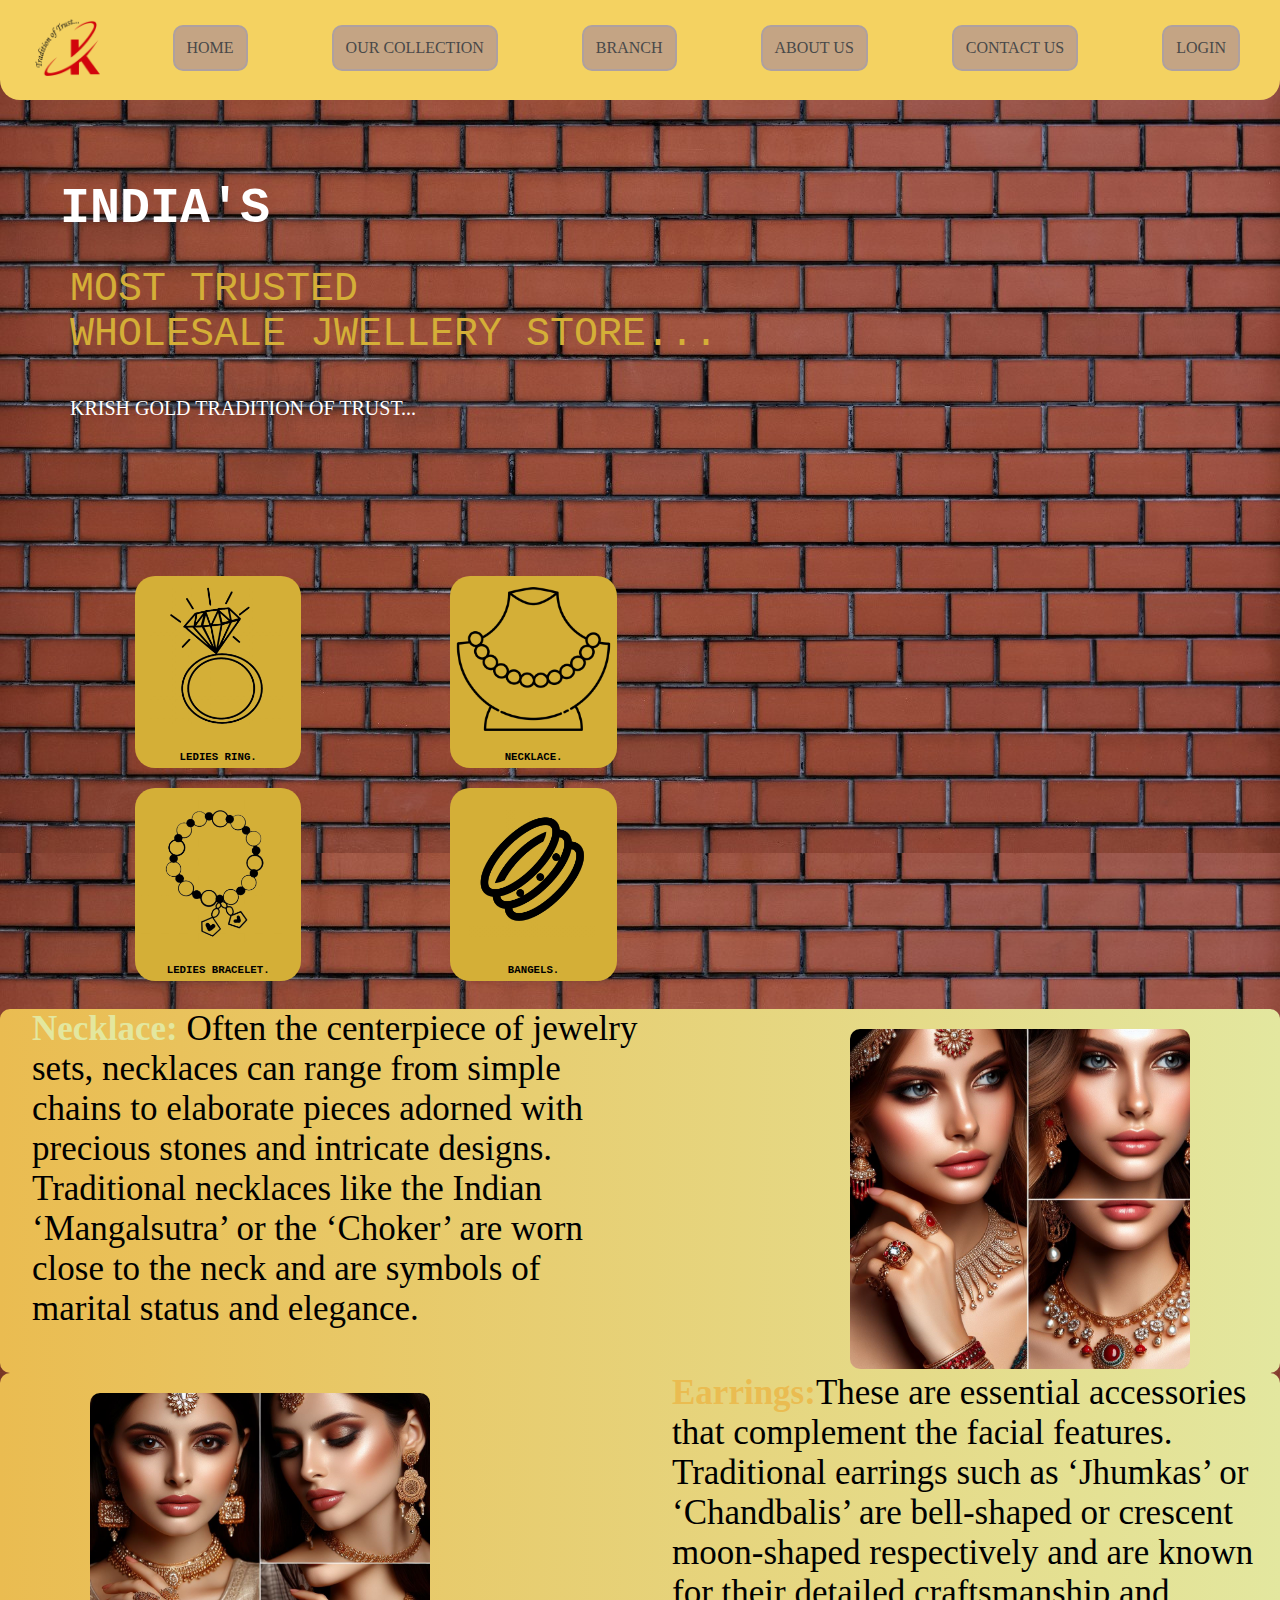
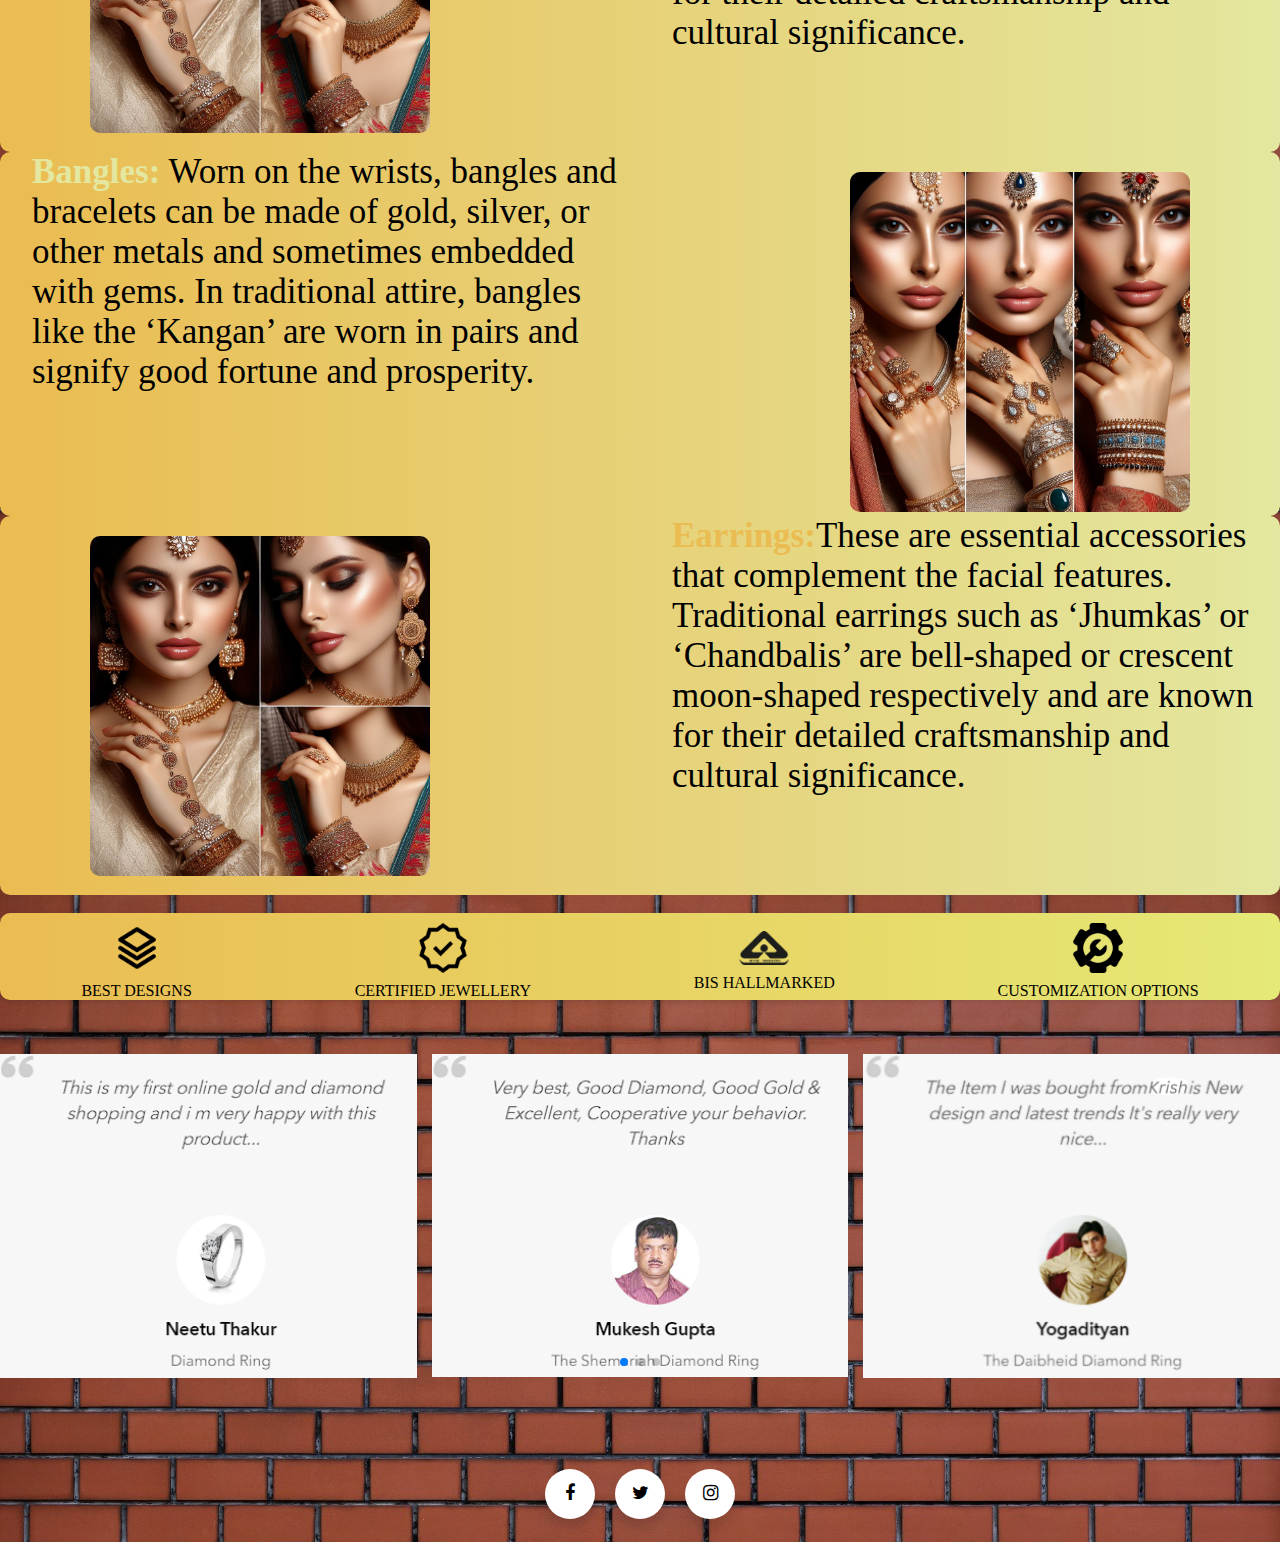
<file: krish gold/index.html>
<!DOCTYPE html>
    <html lang="en">

    <head>
        <meta charset="UTF-8">
        <meta http-equiv="X-UA-Compatible" content="IE=edge">
        <meta name="viewport" content="width=device-width, initial-scale=1.0">
        <title>KRISH GOLD </title>
        <link
  rel="stylesheet"
  href="https://cdn.jsdelivr.net/npm/swiper@11/swiper-bundle.min.css"
/>
        <link rel="icon" href="[removal.ai]_tmp-6291b7b4403f1.png" type="image/x.icon" aria-setsize="150px">
        <link href="https://cdn.jsdelivr.net/npm/bootstrap@5.2.0-beta1/dist/css/bootstrap.min.css" rel="stylesheet"
            integrity="sha384-0evHe/X+R7YkIZDRvuzKMRqM+OrBnVFBL6DOitfPri4tjfHxaWutUpFmBp4vmVor" crossorigin="anonymous">
        <link rel="stylesheet" type="text/css" href="style.css">
        <link rel="stylesheet" href="https://cdnjs.cloudflare.com/ajax/libs/font-awesome/4.7.0/css/font-awesome.min.css">
        <link rel="stylesheet"  href="main.js">
        <link rel="stylesheet" type="text/css" href="http://code.ionicframework.com/ionicons/2.0.1/css/ionicons.min.css">
        <link rel="preconnect" href="https://fonts.googleapis.com">
        <link rel="preconnect" href="https://fonts.gstatic.com" crossorigin>
        
        <link href="https://fonts.googleapis.com/css2?family=Poppins:wght@400;600&display=swap" rel="stylesheet"/>
        

    </head>

    <body>
      
      <div id="progress">
      <span id="progress-value">&#x1F815;</span>
    </div>
    
    <script id="messenger-widget-b" src="https://cdn.botpenguin.com/website-bot.js" defer>660a3d4a1bc0d618f34e2ea0,660a3d36ea8b9c1976993bb1</script>

        <!-- <script src="https://cdn.jsdelivr.net/npm/bootstrap@5.2.0-beta1/dist/js/bootstrap.bundle.min.js"
            integrity="sha384-pprn3073KE6tl6bjs2QrFaJGz5/SUsLqktiwsUTF55Jfv3qYSDhgCecCxMW52nD2"
            crossorigin="anonymous"></script> -->
        
            <div class="loader-wrapper">
                <span class="loader"><span class="loader-inner"></span></span>
            </div>

        <div class="header">
            <img src="[removal.ai]_tmp-6291b7b4403f1.png" class="logo">
            <nav>
                <ul class="nav-links">
                    <li><a href="index.html">HOME</a></li>
                    <li><a href="our collection.html">OUR COLLECTION</a></li>
                    <li><a href="branch.html">BRANCH</a></li>
                    <li><a href="about us.html">ABOUT US</a></li>
                    <li><a href="">CONTACT US</a></li>
                    <li><a href="login.html">LOGIN</a></li>
                </ul>
            </nav>
        </div>
        
        <h1 class="po">INDIA'S</h1>
        <p class="text2"> MOST TRUSTED <br>
            WHOLESALE JWELLERY STORE... </p>
        <p class="text">KRISH GOLD TRADITION OF TRUST... </p>
        <div class="slider">
        </div>
        <br>
        <br>
        <div class="our collection" style="width: 817px; padding-top: 53px";> 
            <h1>1</button>
        </div>
        <div class="main">
            <div class="cards">

                <div class="image">
                    <img src="7.PNG">
                </div>
                <div class="title">
                    <h6>
                        LEDIES RING.
                    </h6>
                </div>
               
            </div>
            <div class="cards">
                <div class="image">
                    <img src="13.PNG">
                </div>
                <div class="title">
                    <h6>
                        NECKLACE.
                    </h6>
                </div>

            </div>

            <div class="cards">
                <div class="image">
                    <img src="11.PNG">
                </div>
                <div class="title">
                    <h6>
                        LEDIES BRACELET.
                    </h6>
                </div>
                
            </div>
            <div class="cards">
                <div class="image">
                    <img src="8.PNG">
                </div>
                <div class="title">
                    <h6>
                        BANGELS.
                    </h6>
                </div>
            
            </div>
            <br>
            <br>
<!--m2-->
            <div class="m" style="display: flex;">
  <div style="flex: 50%;">
    <p style="font-size: 35px; color: #000000; padding-left: 5%"><strong style="color: #e3e79f;">Necklace:</strong> Often the centerpiece of jewelry sets, necklaces can range from simple chains to elaborate pieces adorned with precious stones and intricate designs. Traditional necklaces like the Indian ‘Mangalsutra’ or the ‘Choker’ are worn close to the neck and are symbols of marital status and elegance.</p>
  </div>
  <div class="m2">
    <img src="m2.jpg" alt="Jewelry">
  </div>
</div>
<!--m1-->
      <div class="m" style="display: flex;">
      <div class="m1">
    <img src="m1.jpg" alt="Jewelry">
  </div>
  <div style="flex: 50%;">
    <p style="font-size: 35px; color: #000000; padding-left: 5%"><strong style="color: #eabc51;">Earrings:</strong>These are essential accessories that complement the facial features. Traditional earrings such as ‘Jhumkas’ or ‘Chandbalis’ are bell-shaped or crescent moon-shaped respectively and are known for their detailed craftsmanship and cultural significance.
</p>
  </div>
</div>
<!--m3-->
<div class="m" style="display: flex;">
  <div style="flex: 50%;">
    <p style="font-size: 35px; color: #000000; padding-left: 5%"><strong style="color: #e3e79f;">Bangles:</strong> Worn on the wrists, bangles and bracelets can be made of gold, silver, or other metals and sometimes embedded with gems. In traditional attire, bangles like the ‘Kangan’ are worn in pairs and signify good fortune and prosperity.
</p>
  </div>
  <div class="m2">
    <img src="m3.jpg" alt="Jewelry">
  </div>
</div>
<!--m4-->
<div class="m" style="display: flex;">
      <div class="m1">
    <img src="m1.jpg" alt="Jewelry">
  </div>
  <div style="flex: 50%;">
    <p style="font-size: 35px; color: #000000; padding-left: 5%"><strong style="color: #eabc51;">Earrings:</strong>These are essential accessories that complement the facial features. Traditional earrings such as ‘Jhumkas’ or ‘Chandbalis’ are bell-shaped or crescent moon-shaped respectively and are known for their detailed craftsmanship and cultural significance.
</p>
  </div>
</div>

<br>
<!--banner-->
            <div class="banner">
    <div class="item">
        <img src="layer.png" alt="Best Designs Icon">
        <p>BEST DESIGNS</p>
    </div>
    <div class="item">
        <img src="verified.png" alt="Certified Jewellery Icon">
        <p>CERTIFIED JEWELLERY</p>
    </div>
    <!-- Excluded Easy Exchange -->
    <!-- Excluded Free Insurance -->
    <!--div class="item">
        <img src="lifetime-exchange-icon.png" alt="Lifetime Exchange Icon">
        <p>LIFETIME EXCHANGE</p>
    </div-->
    <div class="item">
        <img src="BIS-Hallmark-Black.png" alt="BIS Hallmarked Icon">
        <p>BIS HALLMARKED</p>
    </div>
    <div class="item">
        <img src="setting-spanner.png" alt="Customization Options Icon">
        <p>CUSTOMIZATION OPTIONS</p>
    </div>
</div>
        </div>

        <br>
        <br>
        <br>

           <!--here testimonials section-->
           <section>
            <div class="swiper mySwiper">
    <div class="swiper-wrapper">
      <div class="swiper-slide"><img src="test1.png" alt=""></div>
      <div class="swiper-slide"><img src="test2.png" alt=""></div>
      <div class="swiper-slide"><img src="test3.png" alt=""></div>
      <div class="swiper-slide"><img src="test5.png" alt=""></div>
      <div class="swiper-slide"><img src="test4.png" alt=""></div>
      <!--div class="swiper-slide"><img src="test1.png" alt=""></div>
      <div class="swiper-slide"><img src="test1.png" alt=""></div>
      <div class="swiper-slide"><img src="test1.png" alt=""></div>
      <div class="swiper-slide"><img src="test1.png" alt=""></div-->
    </div>
    <div class="swiper-pagination"></div>
  </div>
</section>
<br>    
<br>
<br>
        <div class="footer">
       <div class="wrapper">
  <div class="icon facebook">
    <div class="tooltip">Facebook</div>
    <a href="https://www.facebook.com/" target="_blank"><i class="fa fa-facebook"></i></a>
  </div>
  <div class="icon twitter">
    <div class="tooltip">Twitter</div>
    <a href="https://twitter.com/" target="_blank"><i class="fa fa-twitter"></i></a>
  </div>
  <div class="icon instagram">
    <div class="tooltip">Instagram</div>
    <a href="https://www.instagram.com/" target="_blank"><i class="fa fa-instagram"></i></a>
  </div>
</div>




  <!--div class="icon github">
      <div class="tooltip">Github</div>
      <span><i class="fa fa-github"></i></span>
  </div-->
  <!--div class="icon youtube">
      <div class="tooltip">YouTube</div>
      <span><i class="fa fa-youtube-play"></i></span>
  </div-->

            <!--img src="krish.png" class="krish">
            <img src="[removal.ai]_tmp-6291b7b4403f1.png" class="mg">

            <div class="contact">
                <i class="ion-ios-telephone"> Contact Us :-</i>
            </div>
            <div class="phone"> +91-98255 42282 <br>
                +91-98244 42282 <br> +91-98790 42282</div>
            <div class="office">
                <i class="ion-ios-home"> Office Address :- </i>
            </div>
            <P class="location"> ZAVERI CHAMBER,<br>
                M.G.HAVELI ROAD,<br>
                MANEKCHOWK,AHMEDABAD-01.
                <br>
                -------------------
            </P>

            <p class="location2">   
                GHADIYALI POLE,<BR>
                AMBA MATA'S TEMPLE GALI,<BR>
                MANDVI,VADODARA-01.
                <br>

                -----*--*-----
            </p>
            <div class="email">
                <i class="ion-ios-email"> Email Id :-</i>
            </div>
            <div class="mail">krishgold11@gmail.com </div>
            
            <div class="map">
                <iframe
                    src="https://www.google.com/maps/embed?pb=!1m14!1m8!1m3!1d14688.212091284831!2d72.5898062!3d23.0218253!3m2!1i1024!2i768!4f13.1!3m3!1m2!1s0x0%3A0xe6474e6c318ee6ba!2sKrish%20Gold!5e0!3m2!1sen!2sin!4v1655459509265!5m2!1sen!2sin"
                    width="400" height="300" style="border:0;" allowfullscreen="" loading="lazy"
                    referrerpolicy="no-referrer-when-downgrade"></iframe>
            </div> 
            <div class="social">
                <a href=" https://wa.me/9825542282"> <i class="ion-social-whatsapp"></i></a>
                <a href="https://www.instagram.com/krish_gold11/"> <i class="ion-social-instagram"></i></a>


            </div>

        </div-->

        <script src="script.js"></script>

        <script>
        // Function to check if page is being refreshed
        function checkPageRefresh() {
            if (performance.navigation.type === 1) {
                // Redirect to newloader.html
                window.location.href = "newloader.html";
            }
        }

        // Call the function when the page loads
        checkPageRefresh();
        </script>
        <script src="https://cdn.jsdelivr.net/npm/swiper@11/swiper-bundle.min.js"></script>

        <script>
    var swiper = new Swiper(".mySwiper", {
      slidesPerView: 3,
      autoplay:{
        delay:2500,
        disableOnInteraction: false,
      },
      spaceBetween: 15,
      pagination: {
        el: ".swiper-pagination",
        clickable: true,
      },
    });
  </script>


    </body>


    </html>
</file>
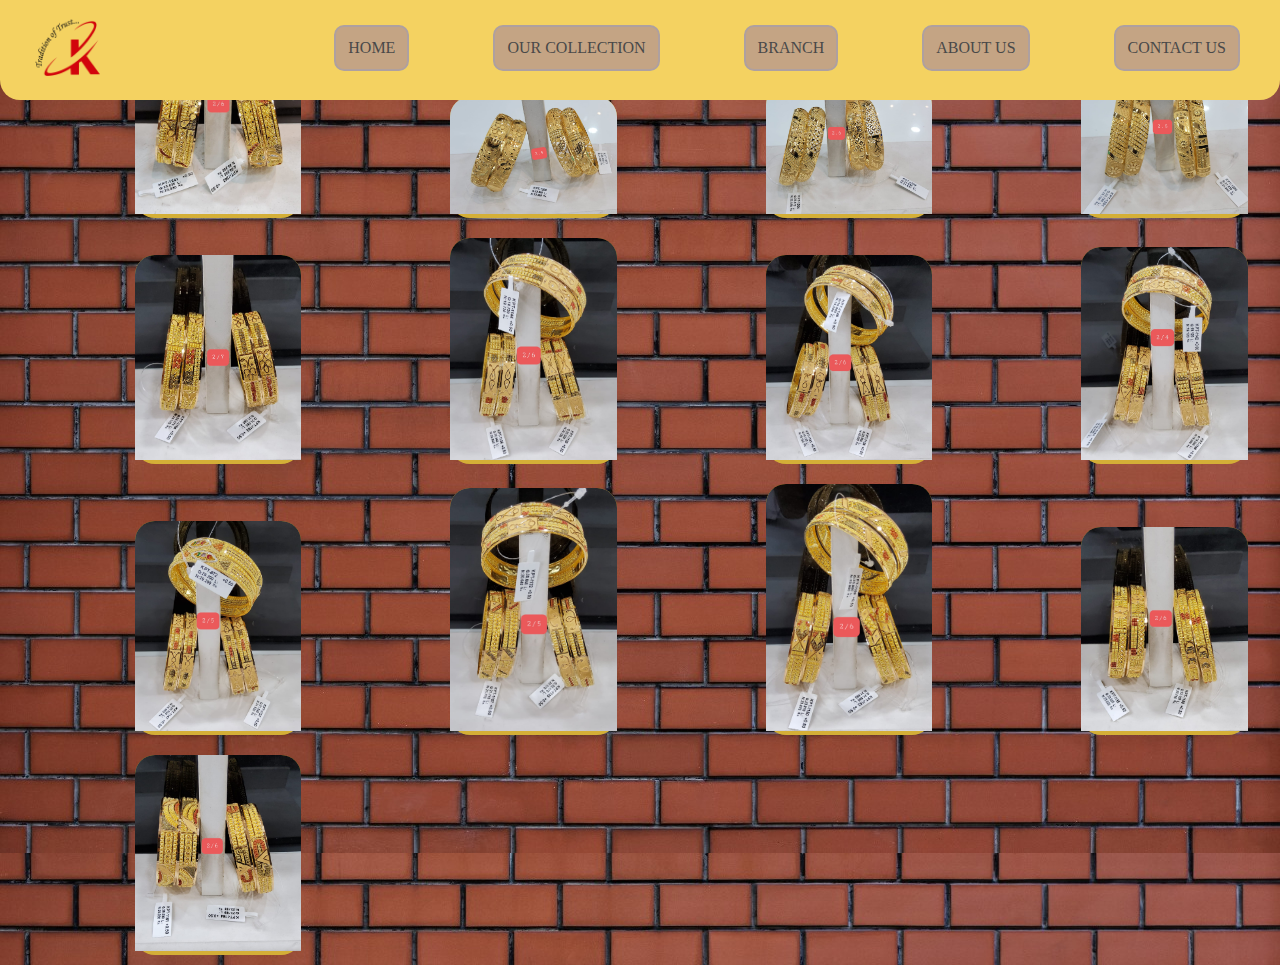
<file: krish gold/bangels.html>
<!DOCTYPE html>
<html lang="en">
<head>
    <meta charset="UTF-8">
    <meta http-equiv="X-UA-Compatible" content="IE=edge">
    <meta name="viewport" content="width=device-width, initial-scale=1.0">
    <title>BANGLES</title>
    <link rel="stylesheet" type="text/css" href="style.css">
    <link rel="preconnect" href="https://fonts.googleapis.com">
    <link rel="preconnect" href="https://fonts.gstatic.com" crossorigin>
    <link href="https://fonts.googleapis.com/css2?family=Quicksand:wght@300&display=swap" rel="stylesheet">
</head>
<body>
    <div class="header">
        <img src="[removal.ai]_tmp-6291b7b4403f1.png" class="logo">
        <nav>
            <ul class="nav-links">
                <li><a href="index.html">HOME</a></li>
                <li><a href="our collection.html">OUR COLLECTION</a></li>
                <li><a href="">BRANCH</a></li>
                <li><a href="">ABOUT US</a></li>
                <li><a href="">CONTACT US</a></li>
            </ul>
        </nav>
    </div>
    <div class="main">
        <div class="cards">

            <div class="image">
                <img src="patla.jpg.jpg"> 
            </div>
        </div> 
        <div class="cards">

            <div class="image">
                <img src="patla2.jpg.jpg"> 
            </div>
        </div> 
        <div class="cards">

            <div class="image">
                <img src="patla3.jpg.jpg"> 
            </div>
        </div> 
        <div class="cards">

            <div class="image">
                <img src="patla4.jpg.jpg"> 
            </div>
        </div> 
        <div class="cards">

            <div class="image">
                <img src="patla5.jpg.jpg"> 
            </div>
        </div> 
        <div class="cards">

            <div class="image">
                <img src="patla6.jpg.jpg"> 
            </div>
        </div> 
        <div class="cards">

            <div class="image">
                <img src="patla7.jpg.jpg"> 
            </div>
        </div> 
        <div class="cards">

            <div class="image">
                <img src="patla8.jpg.jpg"> 
            </div>
        </div> 

        <div class="cards">

            <div class="image">
                <img src="patla9.jpg.jpg"> 
            </div>
        </div> 
        <div class="cards">

            <div class="image">
                <img src="patla10.jpg.jpg"> 
            </div>
        </div> 
        <div class="cards">

            <div class="image">
                <img src="patla11.jpg.jpg"> 
            </div>
        </div>  <div class="cards">

            <div class="image">
                <img src="patla12.jpg.jpg"> 
            </div>
        </div> 
        <div class="cards">

            <div class="image">
                <img src="patla13.jpg.jpg"> 
            </div>
        </div> 


    </div>
</body>
</html>
</file>
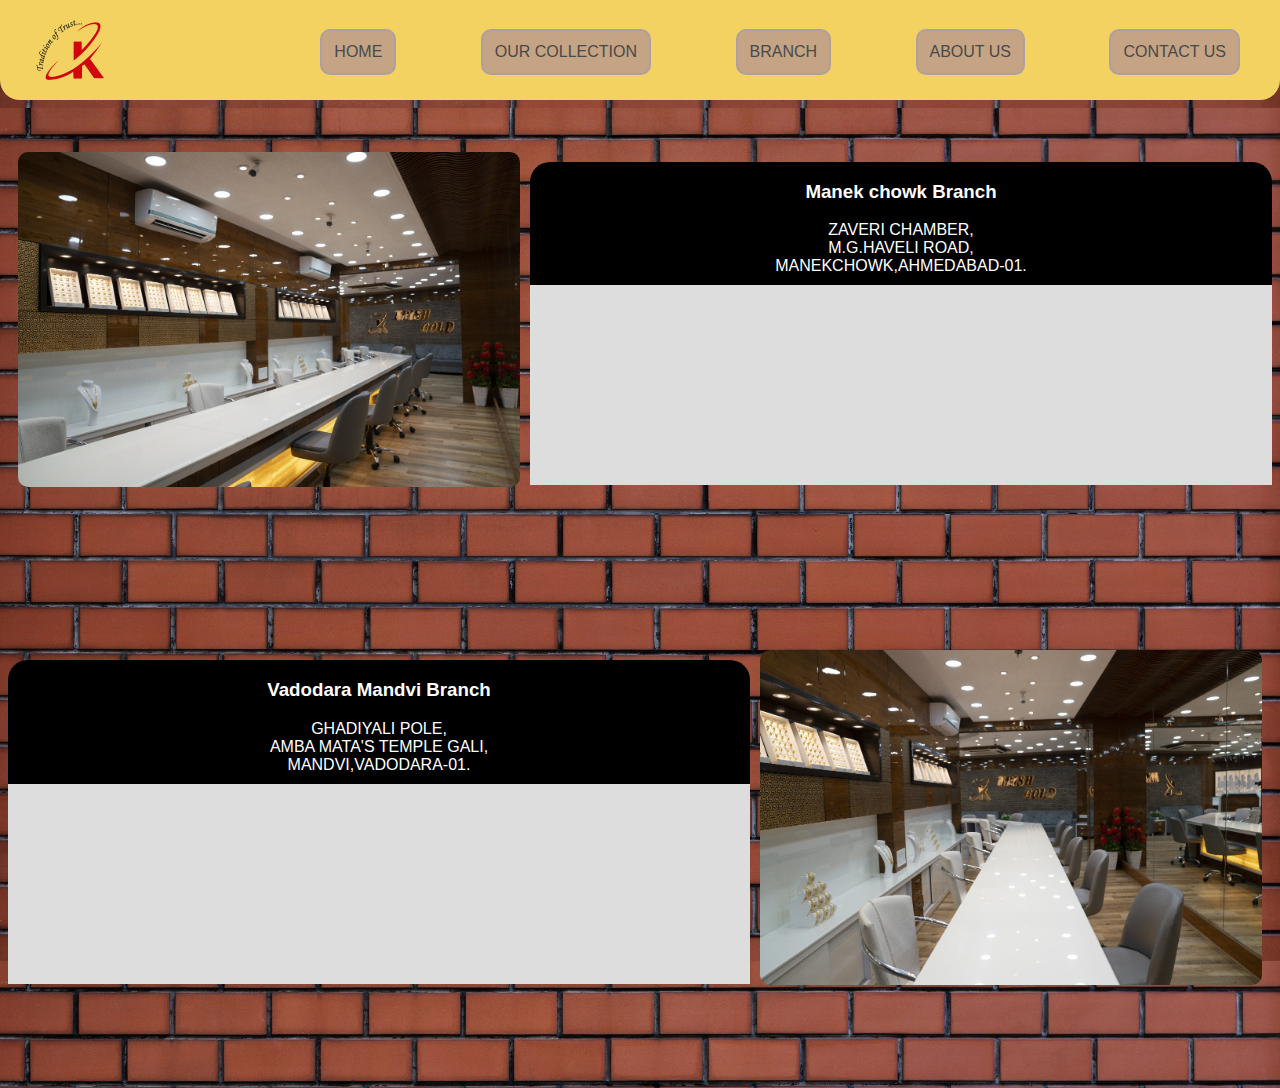
<file: krish gold/branch.html>
<!DOCTYPE html>
<html lang="en">
<head>
<meta charset="UTF-8">
<meta name="viewport" content="width=device-width, initial-scale=1.0">
<link href="https://fonts.googleapis.com/css2?family=Poppins:wght@400;600&display=swap" rel="stylesheet"/>
<title>Our Branches</title>

<style>
    .header{
    height: 100px;
    width: 100%;
    background-color:#f4d261;
    justify-content: space-between;
    position: fixed;
    top: 0;
    border-radius: 0 0 20px 20px;

}
 #progress {
    position: fixed;
    bottom: 5px;
    right: 17px;
    height: 60px;
    width: 60px;
    display: none;
    place-items: center;
    border-radius: 50%;
    box-shadow: 0 0 10px rgba(0, 0, 0, 0.2);
    cursor: pointer;
  }
  #progress-value {
    display: block;
    height: calc(100% - 15px);
    width: calc(100% - 15px);
    background-color: #fe7e15;
    border-radius: 50%;
    display: grid;
    place-items: center;
    font-size: 35px;
    color: #001a2e;
  }
.logo{
    width: 100px;
    padding-right:5px;
    padding-bottom: 5px;
    margin-left: 20px;
}
nav{
    display: flex;
    align-items: center;
    justify-content: center;
    float: right;
}
.nav-links{
    padding-top: 0px;
    margin-top: 4px;
}
.nav-links li
{
    display: inline-block;
    margin: 10px 30px;
    color:white;
    /* background-color: #8B4513; */
    padding: 10px;
    border-radius: 10px;
}
.nav-links li a {
    color: #494949 !important;
    text-transform: uppercase;
    text-decoration: none;
    background: #C4A484;
    padding: 12px;
    border: 2px solid #aea0a0 !important;
    border-radius: 10px;
    display: inline-block;
    transition: all 0.4s ease 0s;
}
.nav-links li a:hover {
    color: #C4A484 !important;
    background: #f6b93b;
    border-color: #f6b93b !important;
    transition: all 0.4s ease 0s;
}
body{
   background-image:url(web\ background.jpg);
   background-position: center;
   background-repeat: repeat;
   padding-top: 134px;
}
  body { font-family: Arial, sans-serif; }
  .branch-container { display: flex; flex-wrap: wrap; justify-content: center; margin-bottom: 50px; }
  .branch-photo { flex: 1; padding: 10px; }
  .branch-photo img { width: 100%; height: auto; border-radius: 10px; }
  .branch-details { flex: 1;  text-align: center;font-family: sans-serif;background-color: black;color: white; margin-bottom: 35px;margin-top: 20px;border-radius: 20px;}
  .branch-map { height: 200px; background-color: #ddd; margin-top: 10px; }
  /* Add your map integration styles here */
  /* Alternate styles for second branch */
  .branch-container:nth-child(even) .branch-photo { order: 2; }
  .branch-container:nth-child(even) .branch-details { order: 1; }
</style>
</head>
<body>
  <div id="progress">
      <span id="progress-value">&#x1F815;</span>
      </div>
  <div class="header" style="left: 0px;">
    <img src="[removal.ai]_tmp-6291b7b4403f1.png" class="logo">
    <nav>
        <ul class="nav-links"style="padding-top: 5px";>
            <li><a href="index.html">HOME</a></li>
            <li><a href="our collection.html">OUR COLLECTION</a></li>
            <li><a href="branch.html">BRANCH</a></li>
            <li><a href="about us.html">ABOUT US</a></li>
            <li><a href="">CONTACT US</a></li>
        </ul>
    </nav>
</div> 
<div class="branch-container">
  <div class="branch-photo">
    <img src="1branch.jpg" alt="First Branch Photo">
  </div>
  <div class="branch-details">
    <h3>Manek chowk Branch</h3>
                ZAVERI CHAMBER,<br>
                M.G.HAVELI ROAD,<br>
                MANEKCHOWK,AHMEDABAD-01.
                <br>
    <div class="branch-map">
     <iframe
            src="https://www.google.com/maps/embed?pb=!1m14!1m8!1m3!1d14688.212091284831!2d72.5898062!3d23.0218253!3m2!1i1024!2i768!4f13.1!3m3!1m2!1s0x0%3A0xe6474e6c318ee6ba!2sKrish%20Gold!5e0!3m2!1sen!2sin!4v1655459509265!5m2!1sen!2sin"
            width="742" height="300" style="border:0;" allowfullscreen="" loading="lazy"
            referrerpolicy="no-referrer-when-downgrade"></iframe>
    </div>
  </div>
</div>

<div class="branch-container" style="padding-top: 70px;" >
  <div class="branch-photo">
    <img src="2branch.jpg" alt="Second Branch Photo">
  </div>
  <div class="branch-details">
    <h3>Vadodara Mandvi Branch</h3>
           GHADIYALI POLE,<BR>
           AMBA MATA'S TEMPLE GALI,<BR>
           MANDVI,VADODARA-01.
        <br>
    <div class="branch-map">
      <iframe
      src="https://www.google.com/maps/embed?pb=!1m14!1m8!1m3!1d14688.212091284831!2d72.5898062!3d23.0218253!3m2!1i1024!2i768!4f13.1!3m3!1m2!1s0x0%3A0xe6474e6c318ee6ba!2sKrish%20Gold!5e0!3m2!1sen!2sin!4v1655459509265!5m2!1sen!2sin"
      width="742" height="300" style="border:0;" allowfullscreen="" loading="lazy"
      referrerpolicy="no-referrer-when-downgrade"></iframe>
  </div>
</div>
<script src="script.js"></script>
</body>
</html>
</file>
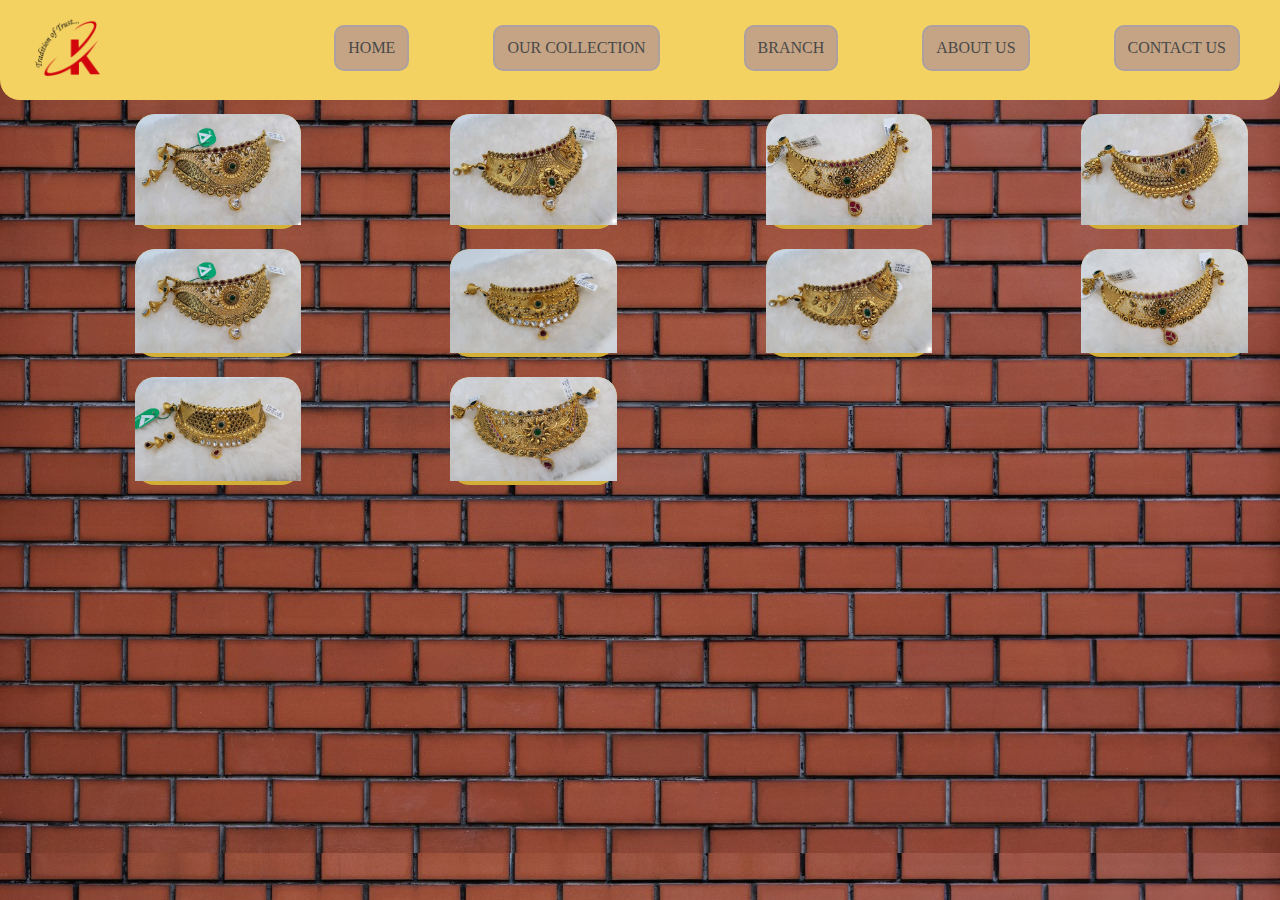
<file: krish gold/chokar.html>
<!DOCTYPE html>
<html lang="en">
<head>
    <meta charset="UTF-8">
    <meta http-equiv="X-UA-Compatible" content="IE=edge">
    <meta name="viewport" content="width=device-width, initial-scale=1.0">
    <title>chokar</title>
    <link rel="stylesheet" type="text/css" href="style.css">
</head>
<body>
    <div class="header">
        <img src="[removal.ai]_tmp-6291b7b4403f1.png" class="logo">
        <nav>
            <ul class="nav-links">
                <li><a href="index.html">HOME</a></li>
                <li><a href="our collection.html">OUR COLLECTION</a></li>
                <li><a href="">BRANCH</a></li>
                <li><a href="">ABOUT US</a></li>
                <li><a href="">CONTACT US</a></li>
            </ul>
        </nav>
        <div class="main">
            <div class="cards">
    
                <div class="image">
                    <img src="chokar1.jpg"> 
                </div>
            </div> 
            <div class="cards">
    
                <div class="image">
                    <img src="chokar2.jpg"> 
                </div>
            </div> 
            <div class="cards">
    
                <div class="image">
                    <img src="chokar3.jpg"> 
                </div>
            </div> 
            <div class="cards">
    
                <div class="image">
                    <img src="chokar4.jpg"> 
                </div>
            </div> 
            <div class="cards">
    
                <div class="image">
                    <img src="chokar5.jpg"> 
                </div>
            </div> 
            <div class="cards">
    
                <div class="image">
                    <img src="chokar6.jpg"> 
                </div>
            </div> 
            <div class="cards">
    
                <div class="image">
                    <img src="chokar7.jpg"> 
                </div>
            </div> 
            <div class="cards">
    
                <div class="image">
                    <img src="chokar8.jpg"> 
                </div>
            </div> 
    
            <div class="cards">
    
                <div class="image">
                    <img src="chokar9.jpg"> 
                </div>
            </div> 
            <div class="cards">
    
                <div class="image">
                    <img src="chokar10.jpg"> 
                </div>
            </div> 
           
        </div>
</body>
</html>
</file>
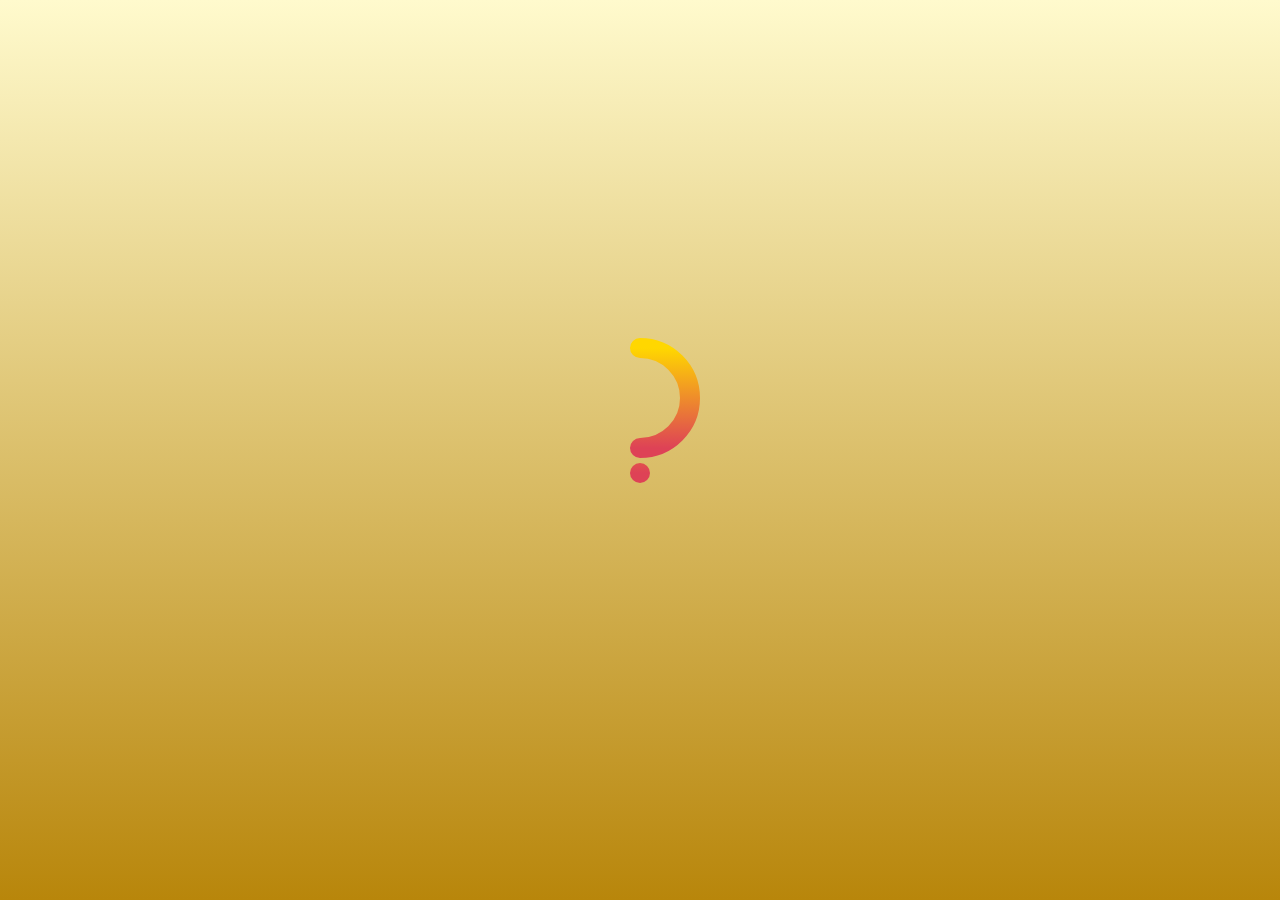
<file: krish gold/newloader.html>
<!DOCTYPE html>
<html lang="en">
<head>
    <meta charset="UTF-8">
    <meta http-equiv="refresh" content="5;url=index.html">
    <meta name="viewport" content="width=device-width, initial-scale=1.0">

    <title>KIRSH GOLD</title>
    <link rel="stylesheet" href="newloader.css" />
    <!-- <script>
        var seconds=0;
        function displayseconds(){
            seconds +=1;
            document.getElementById("secondsdisplay").innerText="";
        }
        setInterval(displayseconds,1000);

        function redirectpage(){
            window.location="index.html"
        }
        setTimeout('redirectpage',1000);
    </script>
</head> -->
     <script>
        // Redirect to index.html after 5 seconds
        setTimeout(function() {
            window.location.href = "index.html?refresh=true";
        }, 4800);
    </script>
<body> 
    <div class="secondsdisplay">
    <svg width="100" height="100">
        <g>
            <path d="M 50,100 A 1,1 0 0 1 50,0"/>   
        </g>
        <g>
            <path d="M 50,75 A 1,1 0 0 0 50,-25"/>
        </g>
        <defs>
            <linearGradient id="gradient" x1="0%" y1="0%" x2="0%" y2="100%">
                <stop offset="0%" style="stop-color:#FFD700;stop-opacity:1" />
                <stop offset="100%" style="stop-color:#DE4256;stop-opacity:1" />
            </linearGradient>
        </defs>
    </svg>
</div>
</body>
</html>
</file>
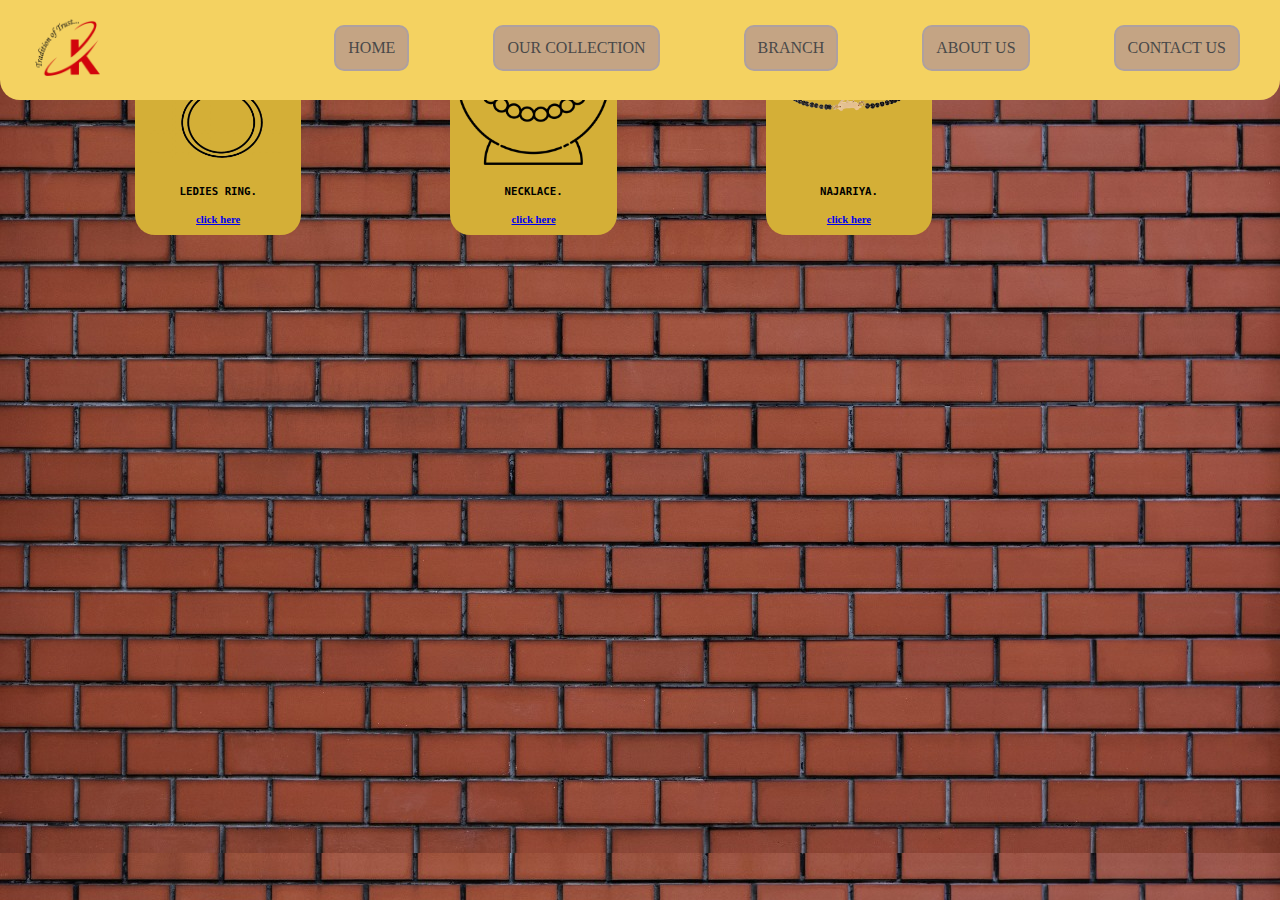
<file: krish gold/our collection.html>
<!DOCTYPE html>
<html lang="en">
<head>
    <meta charset="UTF-8">
    <meta http-equiv="X-UA-Compatible" content="IE=edge">
    <meta name="viewport" content="width=device-width, initial-scale=1.0">
    <title>OUR COLLECTION</title>
    <link href="https://cdn.jsdelivr.net/npm/bootstrap@5.2.0-beta1/dist/css/bootstrap.min.css" rel="stylesheet" integrity="sha384-0evHe/X+R7YkIZDRvuzKMRqM+OrBnVFBL6DOitfPri4tjfHxaWutUpFmBp4vmVor" crossorigin="anonymous">
    <link rel="stylesheet" type="text/css" href="style.css">
    <link rel="stylesheet" type="text/css"
        href="https://cdnjs.cloudflare.com/ajax/libs/font-awesome/4.7.0/css/font-awesome.min.css" />
    <link rel="preconnect" href="https://fonts.googleapis.com">
    <link rel="preconnect" href="https://fonts.gstatic.com" crossorigin>
    <link href="https://fonts.googleapis.com/css2?family=Quicksand:wght@300&display=swap" rel="stylesheet">
    
</head>
<body>
    <div class="header">
        <img src="[removal.ai]_tmp-6291b7b4403f1.png" class="logo">
        <nav>
            <ul class="nav-links">
                <li><a href="index.html">HOME</a></li>
                <li><a href="our collection.html">OUR COLLECTION</a></li>
                <li><a href="">BRANCH</a></li>
                <li><a href="about us.html">ABOUT US</a></li>
                <li><a href="">CONTACT US</a></li>
            </ul>
        </nav>
    </div>
    <div class="main">
        <div class="cards">

            <div class="image">
                <img src="7.PNG"> 
            </div>
            <div class="title">
                <h6>
                    LEDIES RING.
                </h6>
            </div>
            <div class="dis">
                <h6> <a href="ring.html">
                    click here
                </h6>
            </a>
            </div>
        </div>
        <div class="cards">
            <div class="image">
                <img src="13.PNG">
            </div>
            <div class="title">
                <h6>
                    NECKLACE.
                </h6>
            </div>
            <div class="dis">
                <h6> <a href="https://www.instagram.com/yours_prathuu/">
                    click here
                </h6>
            </a>
            </div>

        </div>
        <div class="cards">
            <div class="image">
                <img src="5.PNG">
            </div>
            <div class="title">
                <h6>
                    NAJARIYA.
                </h6>
            </div>
            <div class="dis">
                <h6> <a href="https://www.instagram.com/yours_prathuu/">
                    click here
                </h6>
            </a>
            </div>
        </div>
       
</body>
</html>
</file>
<file: krish gold/style.css>
@import url("https://fonts.googleapis.com/css2?family=Poppins&display=swap");

*{
    margin: 0px;
    padding: 0px;
    box-sizing: border-box;
}
.header{
    height: 100px;
    width: 100%;
    background-color:#f4d261;
    justify-content: space-between;
    position: fixed;
    top: 0;
    border-radius: 0 0 20px 20px;

}
.logo{
    width: 100px;
    padding-right:5px;
    padding-bottom: 5px;
    margin-left: 20px;
}
nav{
    display: flex;
    align-items: center;
    justify-content: center;
    float: right;
}
.nav-links{
    padding-top: 5px;
}
.nav-links li
{
    display: inline-block;
    margin: 10px 30px;
    color:white;
    /* background-color: #8B4513; */
    padding: 10px;
    border-radius: 10px;
}
.nav-links li a {
    color: #494949 !important;
    text-transform: uppercase;
    text-decoration: none;
    background: #C4A484;
    padding: 12px;
    border: 2px solid #aea0a0 !important;
    border-radius: 10px;
    display: inline-block;
    transition: all 0.4s ease 0s;
}
.nav-links li a:hover {
    color: #C4A484 !important;
    background: #f6b93b;
    border-color: #f6b93b !important;
    transition: all 0.4s ease 0s;
}
body{
   background-image:url(web\ background.jpg);
   background-size: auto;
}
.text{
    text-decoration: none;
    font-size: 20px;
    padding: 20px;
    text-align: left;
    margin-left: 50px;
    font-family: 'Fredoka One', cursive;
    color:white;

}
.text2{
    text-decoration: none;
    font-size: 40px;
    padding: 20px;
    text-align: left;
    margin-left: 50px;
    margin-top: 0%;
    font-family: 'Source Code Pro', monospace;
    color:#D4AF37;
}
.po{
    text-decoration: none;
    font-size: 50px;
    padding: 20px;
    text-align: left;
    margin-left: 50px;
    margin-top: 170px;
    margin-bottom: 0%;
    font-family: 'Source Code Pro', monospace;
    color:white;
    animation:po 10s linear infinite ;
    display: inline-block;
    padding: 10px;
}

.slider{
     width: 600px;
     height:400px;
    float:right;
    margin: 100px auto;
    margin-top: -370px ;
    margin-right: 50px;
    animation: slider 10s infinite;
    border-radius: 10px;
}
@keyframes slider{
    0%{
        background:url(chokar1.jpg)
    }
    50%{
        background:url(chokar2.jpg)
    }
    75%{
        background:url(chokar3.jpg)
    }
    100%{
        background:url(chokar4.jpg)
    }

}
/* .collection{
    margin-top: 5rem;
  display: inline-block;
  background-color: #D4AF37;
  color: black;
  padding: .80rem 1.5rem;
  border-radius: 1rem;
  transition: .4s;
  margin-left: 700px;
  margin-bottom: 5rem;
  font-family: sans-serif;
}
.collection:hover{
    box-shadow: 0 4px 10px black;
} */

.collection{
    color: transparent;
}

 .cards{
    width:13%;
    border-radius: 20px;
    display:inline-block;
    margin: 10px;
    margin-left: 135px;
    background-color:#D4AF37;
}
.cards:hover{
    box-shadow: 2px 2px 15px black;
}
.image img{
    width:100%;
border-top-left-radius: 20px;
border-top-right-radius: 20px;

}
.title{
    text-align: center;
    margin: 5px;
    color:black;
    font-family: 'Source Code Pro', monospace;
    text-decoration: none;
}
.dis{
    text-align: center;
    padding: 10px;
    cursor: pointer;
    font-family: 'Fredoka One', cursive;
    color: black;
}

.banner {
    border-radius: 10px;
    background: linear-gradient(to right, #eabc51, #e5e976);
    display: flex;
    justify-content: space-around;
    align-items: center;
    box-shadow: 0 2px 4px rgba(0, 0, 0, 0.1);
}

.item {
    padding-top: 10px;
    text-align: center;
}

.item img {
    width: 50px; /* Adjust size as needed */
}

.item p {
    color: black;
    margin-top: 5px;
}


.footer{
    margin-bottom: 10px;
    padding-top: 24px;
    display: flex;
  justify-content: center; /* Center horizontally */
  align-items: center; /* Center vertically */
  height: 100px; /* Adjust as needed */
}
.wrapper {
    display: flex;
  justify-content: center; /* Center horizontally */
  align-items: center; /* Center vertically */
    }
    
    .wrapper .icon {
    position: relative;
    background: #ffffff;
    border-radius: 50%;
    padding: 15px;
    margin: 10px;
    width: 50px;
    height: 50px;
    font-size: 18px;
    display: flex;
    justify-content: center;
    align-items: center;
    flex-direction: column;
    box-shadow: 0 10px 10px rgba(0, 0, 0, 0.1);
    cursor: pointer;
    transition: all 0.2s cubic-bezier(0.68, -0.55, 0.265, 1.55);
    -webkit-border-radius: 50%;
    -moz-border-radius: 50%;
    -ms-border-radius: 50%;
    -o-border-radius: 50%;
    -webkit-transition: all 0.2s cubic-bezier(0.68, -0.55, 0.265, 1.55);
    -moz-transition: all 0.2s cubic-bezier(0.68, -0.55, 0.265, 1.55);
    -ms-transition: all 0.2s cubic-bezier(0.68, -0.55, 0.265, 1.55);
    -o-transition: all 0.2s cubic-bezier(0.68, -0.55, 0.265, 1.55);
    }
    .wrapper .icon a {
        color: inherit; /* Inherit the default text color */
        text-decoration: none; /* Remove underline */
      }
    
    .wrapper .tooltip {
    position: absolute;
    top: 0;
    font-size: 14px;
    background: #fff;
    color: #ffffff;
    padding: 5px 8px;
    box-shadow: 0 10px 10px rgba(0, 0, 0, 0.1);
    opacity: 0;
    pointer-events: none;
    border-radius: 4px;
    transition: all 0.3s cubic-bezier(0.68, -0.55, 0.265, 1.55);
    -webkit-transition: all 0.3s cubic-bezier(0.68, -0.55, 0.265, 1.55);
    -moz-transition: all 0.3s cubic-bezier(0.68, -0.55, 0.265, 1.55);
    -ms-transition: all 0.3s cubic-bezier(0.68, -0.55, 0.265, 1.55);
    -o-transition: all 0.3s cubic-bezier(0.68, -0.55, 0.265, 1.55);
    -webkit-border-radius: 4px;
    -moz-border-radius: 4px;
    -ms-border-radius: 4px;
    -o-border-radius: 4px;
    }
    
    .wrapper .tooltip::before {
    position: absolute;
    content: "";
    height: 8px;
    width: 8px;
    background: #fff;
    bottom: -3px;
    left: 50%;
    transform: translate(-50%) rotate(45deg);
    transition: all 0.3s cubic-bezier(0.68, -0.55, 0.265, 1.55);
    -webkit-transform: translate(-50%) rotate(45deg);
    -moz-transform: translate(-50%) rotate(45deg);
    -ms-transform: translate(-50%) rotate(45deg);
    -o-transform: translate(-50%) rotate(45deg);
    -webkit-transition: all 0.3s cubic-bezier(0.68, -0.55, 0.265, 1.55);
    -moz-transition: all 0.3s cubic-bezier(0.68, -0.55, 0.265, 1.55);
    -ms-transition: all 0.3s cubic-bezier(0.68, -0.55, 0.265, 1.55);
    -o-transition: all 0.3s cubic-bezier(0.68, -0.55, 0.265, 1.55);
    }
    
    .wrapper .icon:hover .tooltip {
    top: -45px;
    opacity: 1;
    visibility: visible;
    pointer-events: auto;
    }
    
    .wrapper .icon:hover span,
    .wrapper .icon:hover .tooltip {
    text-shadow: 0 -1px 0 rgba(0, 0, 0, 0.01);
    }
    
    .wrapper .facebook:hover,
    .wrapper .facebook:hover .tooltip,
    .wrapper .facebook:hover .tooltip::before {
    background: #3b5999;
    color: #fff;
    }
    
    .wrapper .twitter:hover,
    .wrapper .twitter:hover .tooltip,
    .wrapper .twitter:hover .tooltip::before {
    background: #46c1f6;
    color: #fff;
    }
    
    .wrapper .instagram:hover,
    .wrapper .instagram:hover .tooltip,
    .wrapper .instagram:hover .tooltip::before {
    background: #e1306c;
    color: #fff;
    }
    
    .wrapper .github:hover,
    .wrapper .github:hover .tooltip,
    .wrapper .github:hover .tooltip::before {
    background: #333333;
    color: #fff;
    }
    
    .wrapper .youtube:hover,
    .wrapper .youtube:hover .tooltip,
    .wrapper .youtube:hover .tooltip::before {
    background: #e92828;
    color: #fff;
    }

.contact {
    font-size: 30px;
    margin-left: 70px;
    color: #8B4513;
    font-family: 'Fredoka One', cursive;

    
}
.phone{
    font-family: 'Source Code Pro', monospace;
    color: black;
    font-size: 20px;
    cursor: pointer;
    margin-top: 10px;
    margin-left: 100px;
}
.office{
    font-size: 30px;
    margin-left: 30px;
    color: #8B4513;
    font-family: 'Source Code Pro', monospace;
    margin-left: 500px;
    margin-top: -156px;
    
}
.location{
    font-family: 'Source Code Pro', monospace;
    color: black;
    margin-left: 500px;
    font-size: 20px;
    cursor: pointer;
    margin-top: 10px ;
}
.krish{
     justify-content: center;
     width: 200px;
     margin-left: 600px;
}
.mg{
    width: 100px;
    margin-left: -280px;
    margin-bottom:10px;
}
.location2{
    font-family: 'Source Code Pro', monospace;
    color: black;
    margin-left: 500px;
    font-size: 20px;
    cursor: pointer;
    margin-top: -10px;
}
.email{
    font-size: 30px;
    margin-left: 70px;
    color: #8B4513;
    font-family: 'Fredoka One', cursive; 
    margin-top: -150px;
}
.mail{
    font-size: 20px;
    font-family: 'Fredoka One', cursive;
    margin-left: 90px;
    margin-top: 15px;
}
.map{
    float: right;
    margin-right: 50px;
    margin-top: -270px;
}
.social{
    margin-left:650px;
    margin-top:100px;
    font-size: 25px;
}
.ion-social-whatsapp{
    margin:10px;
    color: #8B4513;
}
.ion-social-instagram{
    margin: 10px;
    color: #8B4513;
}
.click{
   margin:10px 10px;
}


.swiper {
    width: 100%;
    height: 100%;
  }

  .swiper-slide {
    text-align: center;
    font-size: 18px;
    background: #fff;
    display: flex;
    justify-content: center;
    align-items: center;
  }

  .swiper-slide img {
    display: block;
    width: 100%;
    height: 100%;
    object-fit: cover;
  }

  .m{
    border-radius: 10px;
    background: linear-gradient(to right, #eabc51, #e3e79f);
  }

  .m2{
    flex: 50%;
    text-align: right;
    padding-right: 7%;
    padding-top: 20px;
  }

  .m2 img{
    max-width:500px;
    height:340px;
    border-radius: 10px;
    transition: opacity 0.5s ease;
  }
  .m2 img:hover{
    box-shadow: 2px 2px 15px rgb(88, 56, 0);
    opacity: 0.8;
  }

  .m1{
    flex: 50%;
    text-align: left;
    padding-left: 7%;
    padding-top: 20px;
    padding-bottom: 15px;
  }

  .m1 img{
    max-width:500px;
    height:340px;
    border-radius: 10px;
    transition: opacity 0.5s ease;
  }
  .m1 img:hover{
    box-shadow: 2px 2px 15px rgb(88, 56, 0);
    opacity: 0.8;
  }  
  
  #progress {
    position: fixed;
    bottom: 90px;
    right: 17px;
    height: 70px;
    width: 70px;
    display: none;
    place-items: center;
    border-radius: 50%;
    box-shadow: 0 0 10px rgba(0, 0, 0, 0.2);
    cursor: pointer;
  }
  #progress-value {
    display: block;
    height: calc(100% - 15px);
    width: calc(100% - 15px);
    background-color: #fe7e15;
    border-radius: 50%;
    display: grid;
    place-items: center;
    font-size: 35px;
    color: #001a2e;
  }
</file>
<file: krish gold/newloader.css>
:root {
    --transition-duration: 2s;
    --path-length: 157px;
  }
  
  html, body {
    margin: 0;
    padding: 0;
    width: 100%;
    height: 100%;
  }
  
  body {
    display: flex;
    align-items: center;
    justify-content: center;
    background: linear-gradient(to bottom, #FFFACD, #B8860B);
  }
  
  svg {
    overflow: visible;
    width: 100px;
    height: 150px;
  }
  
  svg g {
    animation: slide var(--transition-duration) linear infinite;
  }
  
  svg g:nth-child(2) {
    animation-delay: calc(var(--transition-duration) / 4);
  }
  
  svg g:nth-child(2) path {
    animation-delay: calc(var(--transition-duration) / 4);
    stroke-dasharray: 0px calc(var(--path-length) + 1);
    stroke-dashoffset: 1px;
  }
  
  svg path {
    stroke: url(#gradient);
    stroke-width: 20px;
    stroke-linecap: round;
    fill: none;
    stroke-dasharray: 0 var(--path-length);
    stroke-dashoffset: 0;
    animation: escalade var(--transition-duration) cubic-bezier(0.8, 0, 0.2, 1) infinite;
  }
  
  @keyframes slide {
    0% {
      transform: translateY(-50px);
    }
    100% {
      transform: translateY(50px);
    }
  }
  
  @keyframes escalade {
    0% {
      stroke-dasharray: 0 var(--path-length);
      stroke-dashoffset: 0;
    }
    50% {
      stroke-dasharray: var(--path-length) var(--path-length);
      stroke-dashoffset: 0;
    }
    100% {
      stroke-dasharray: var(--path-length) var(--path-length);
      stroke-dashoffset: calc(-1 * (var(--path-length) - 1));
    }
  }
</file>
